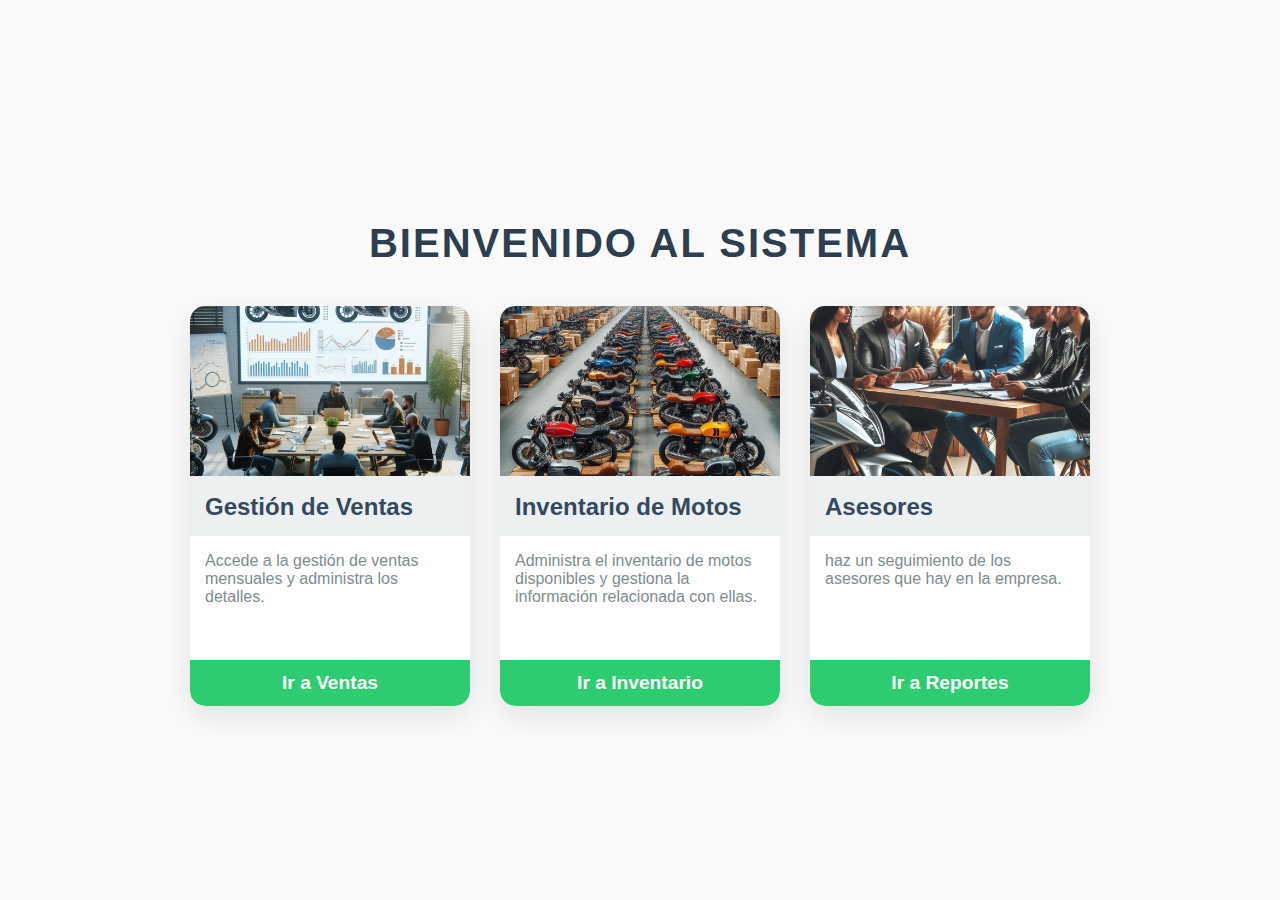
<file: index.html>
<!DOCTYPE html>
<html lang="en">
<head>
    <meta charset="UTF-8">
    <link rel="stylesheet" href="style2.css">
    <meta name="viewport" content="width=device-width, initial-scale=1.0">
    <title>Bienvenida</title>
</head>
<body>

    <h1>Bienvenido al Sistema</h1>

    <!-- Contenedor de tarjetas -->
    <div class="card-container">
        <!-- Tarjeta 1 -->
        <div class="card">
            <img src="./img/reportes.JPG" alt="Imagen 1">
            <h3>Gestión de Ventas</h3>
            <p>Accede a la gestión de ventas mensuales y administra los detalles.</p>
            <a href="Ventas.html">Ir a Ventas</a>
        </div>

        <!-- Tarjeta 2 -->
        <div class="card">
            <img src="./img/inventario.JPG" alt="Imagen 2">
            <h3>Inventario de Motos</h3>
            <p>Administra el inventario de motos disponibles y gestiona la información relacionada con ellas.</p>
            <a href="Inventario.html">Ir a Inventario</a>
        </div>

        <!-- Tarjeta 3 -->
        <div class="card">
            <img src="./img/asesores.JPG" alt="Imagen 3">
            <h3>Asesores</h3>
            <p> haz un seguimiento de los asesores que hay en la empresa.</p>
            <a href="Asesores.html">Ir a Reportes</a>
        </div>
    </div>

</body>
</html>
</file>
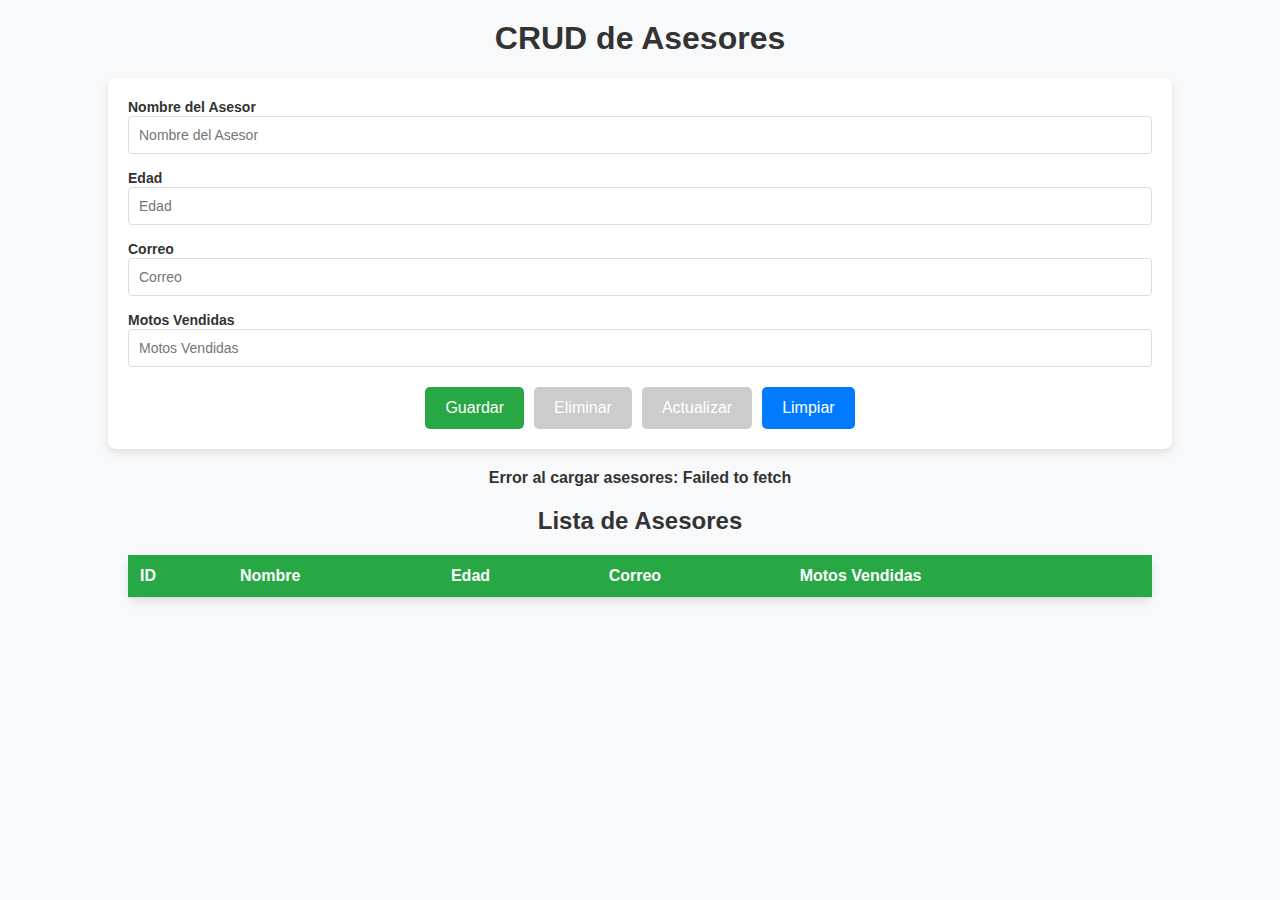
<file: Asesores.html>
<!DOCTYPE html>
<html lang="es">
<head>
    <meta charset="UTF-8">
    <meta name="viewport" content="width=device-width, initial-scale=1.0">
    <link rel="stylesheet" href="style.css">
    <title>CRUD de Asesores</title>
</head>
<body>

    <h1>CRUD de Asesores</h1>

    <div class="form-container">
        <!-- Campos para agregar o actualizar un asesor -->
        <input type="hidden" id="asesor_id"> <!-- ID oculto para actualizaciones -->
        <div class="form-group">
            <label for="nombre_asesor">Nombre del Asesor</label>
            <input type="text" id="nombre_asesor" placeholder="Nombre del Asesor">
        </div>
        <div class="form-group">
            <label for="edad_asesor">Edad</label>
            <input type="number" id="edad_asesor" placeholder="Edad">
        </div>
        <div class="form-group">
            <label for="correo_asesor">Correo</label>
            <input type="email" id="correo_asesor" placeholder="Correo">
        </div>
        <div class="form-group">
            <label for="motos_vendidas">Motos Vendidas</label>
            <input type="number" id="motos_vendidas" placeholder="Motos Vendidas">
        </div>

        <div class="button-container">
            <button id="btn_guardar" onclick="guardarAsesor()">Guardar</button>
            <button id="btn_eliminar" onclick="eliminarAsesor()" disabled>Eliminar</button>
            <button id="btn_actualizar" onclick="guardarAsesor()" disabled>Actualizar</button>
            <button id="btn_limpiar" onclick="limpiarCampos()">Limpiar</button>
        </div>
    </div>

    <!-- Mensaje de resultado -->
    <p id="mensaje_resultado"></p>

    <!-- Tabla para mostrar la lista de asesores -->
    <h2>Lista de Asesores</h2>
    <table>
        <thead>
            <tr>
                <th>ID</th>
                <th>Nombre</th>
                <th>Edad</th>
                <th>Correo</th>
                <th>Motos Vendidas</th>
            </tr>
        </thead>
        <tbody id="tabla_asesores">
            <!-- Aquí se llenarán los asesores -->
        </tbody>
    </table>

    <script>
        // Cargar los asesores al iniciar
        window.onload = listarAsesores;

        // Función para listar todos los asesores
        function listarAsesores() {
            fetch("https://api-production-3cb6.up.railway.app/controlador/asesor.php?op=ObtenerTodos")
                .then(respuesta => respuesta.json())
                .then(asesores => {
                    const tabla = document.getElementById("tabla_asesores");
                    tabla.innerHTML = ""; // Limpia la tabla antes de llenarla
                    asesores.forEach(asesor => {
                        const fila = `
                            <tr onclick="seleccionarAsesor(${asesor.id}, '${asesor.nombre}', ${asesor.edad}, '${asesor.correo}', ${asesor.motos_vendidas})">
                                <td>${asesor.id}</td>
                                <td>${asesor.nombre}</td>
                                <td>${asesor.edad}</td>
                                <td>${asesor.correo}</td>
                                <td>${asesor.motos_vendidas}</td>
                            </tr>`;
                        tabla.innerHTML += fila;
                    });
                })
                .catch(error => {
                    document.getElementById("mensaje_resultado").innerText = "Error al cargar asesores: " + error.message;
                });
        }

        // Función para seleccionar un asesor de la tabla
        function seleccionarAsesor(id, nombre, edad, correo, motosVendidas) {
            // Cargar los datos en los campos
            cargarAsesor(id, nombre, edad, correo, motosVendidas);

            // Habilitar los botones de editar y eliminar, deshabilitar el de agregar
            document.getElementById("btn_actualizar").disabled = false;
            document.getElementById("btn_eliminar").disabled = false;
            document.getElementById("btn_guardar").disabled = true;
        }

        // Función para agregar o actualizar un asesor
        function guardarAsesor() {
            const id = document.getElementById("asesor_id").value;
            const nombre = document.getElementById("nombre_asesor").value;
            const edad = document.getElementById("edad_asesor").value;
            const correo = document.getElementById("correo_asesor").value;
            const motosVendidas = document.getElementById("motos_vendidas").value;

            if (!nombre || !edad || !correo || motosVendidas === "") {
                document.getElementById("mensaje_resultado").innerText = "Por favor, completa todos los campos.";
                return;
            }

            const datos = { id, nombre, edad, correo, motos_vendidas: motosVendidas };

            const url = id
                ? `https://api-production-3cb6.up.railway.app/controlador/asesor.php?op=Actualizar`
                : `https://api-production-3cb6.up.railway.app/controlador/asesor.php?op=Insertar`;

            fetch(url, {
                method: id ? "PUT" : "POST",
                headers: { "Content-Type": "application/json" },
                body: JSON.stringify(datos),
            })
                .then(respuesta => respuesta.json())
                .then(resultado => {
                    document.getElementById("mensaje_resultado").innerText = resultado.Correcto || "Operación realizada con éxito";
                    listarAsesores(); // Recargar la tabla
                    limpiarCampos();
                })
                .catch(error => {
                    document.getElementById("mensaje_resultado").innerText = "Error: " + error.message;
                });
        }

        // Función para cargar un asesor en los campos de entrada para edición
        function cargarAsesor(id, nombre, edad, correo, motosVendidas) {
            document.getElementById("asesor_id").value = id;
            document.getElementById("nombre_asesor").value = nombre;
            document.getElementById("edad_asesor").value = edad;
            document.getElementById("correo_asesor").value = correo;
            document.getElementById("motos_vendidas").value = motosVendidas;
        }

        // Función para eliminar un asesor
        function eliminarAsesor() {
            const id = document.getElementById("asesor_id").value;
            if (confirm("¿Estás seguro de eliminar este asesor?")) {
                fetch(`https://api-production-3cb6.up.railway.app/controlador/asesor.php?op=Eliminar`, {
                    method: "DELETE",
                    headers: { "Content-Type": "application/json" },
                    body: JSON.stringify({ id }),
                })
                    .then(respuesta => respuesta.json())
                    .then(resultado => {
                        document.getElementById("mensaje_resultado").innerText = resultado.Correcto || "Asesor eliminado con éxito";
                        listarAsesores();
                        limpiarCampos(); // Limpiar los campos después de eliminar
                    })
                    .catch(error => {
                        document.getElementById("mensaje_resultado").innerText = "Error: " + error.message;
                    });
            }
        }

        // Función para limpiar los campos de entrada
        function limpiarCampos() {
            document.getElementById("asesor_id").value = "";
            document.getElementById("nombre_asesor").value = "";
            document.getElementById("edad_asesor").value = "";
            document.getElementById("correo_asesor").value = "";
            document.getElementById("motos_vendidas").value = "";

            // Deshabilitar botones de editar y eliminar, habilitar el de agregar
            document.getElementById("btn_actualizar").disabled = true;
            document.getElementById("btn_eliminar").disabled = true;
            document.getElementById("btn_guardar").disabled = false;
        }
    </script>
</body>
</html>
</file>
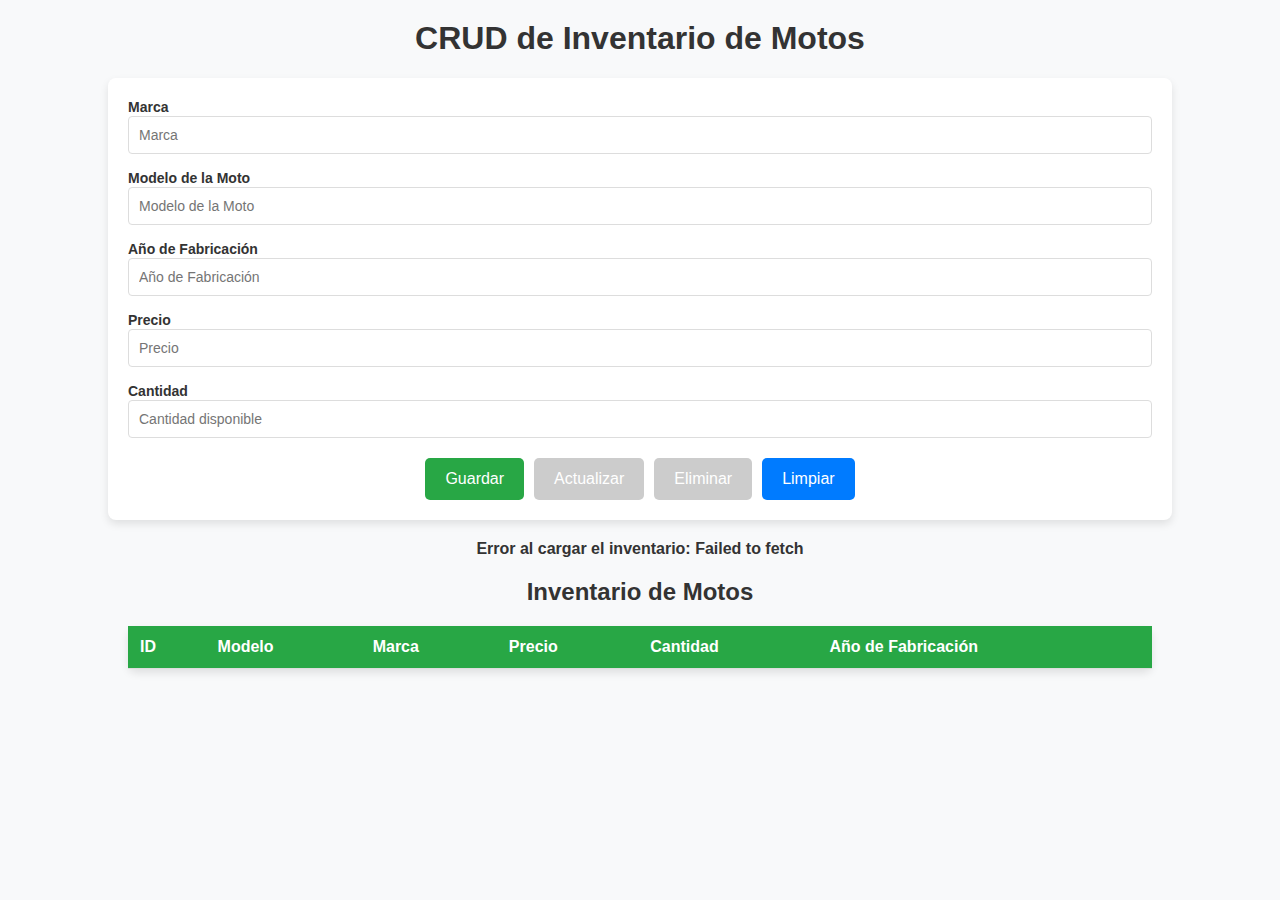
<file: Inventario.html>
<!DOCTYPE html>
<html lang="es">
<head>
    <meta charset="UTF-8">
    <meta name="viewport" content="width=device-width, initial-scale=1.0">
    <link rel="stylesheet" href="style.css">
    <title>CRUD de Inventario de Motos</title>
</head>
<body>

    <h1>CRUD de Inventario de Motos</h1>

    <div class="form-container">
        <input type="hidden" id="moto_id">
        <div class="form-group">
            <label for="marca_moto">Marca</label>
            <input type="text" id="marca_moto" placeholder="Marca">
        </div>

        <div class="form-group">
            <label for="modelo_moto">Modelo de la Moto</label>
            <input type="text" id="modelo_moto" placeholder="Modelo de la Moto">
        </div>
     
        <div class="form-group">
            <label for="año">Año de Fabricación</label>
            <input type="number" id="año" placeholder="Año de Fabricación" min="1900" max="2100">
        </div>
        
        <div class="form-group">
            <label for="precio_moto">Precio</label>
            <input type="number" id="precio_moto" placeholder="Precio">
        </div>
        <div class="form-group">
            <label for="cantidad_moto">Cantidad</label>
            <input type="number" id="cantidad_moto" placeholder="Cantidad disponible">
        </div>
      

        <div class="button-container">
            <button id="btn_guardar" onclick="guardarMoto()">Guardar</button>
            <button id="btn_actualizar" onclick="guardarMoto()" disabled>Actualizar</button>
            <button id="btn_eliminar" onclick="eliminarMoto()" disabled>Eliminar</button>
            <button id="btn_limpiar" onclick="limpiarCampos()">Limpiar</button>
        </div>
    </div>

    <p id="mensaje_resultado"></p>

    <h2>Inventario de Motos</h2>
    <table>
        <thead>
            <tr>
                <th>ID</th>
                <th>Modelo</th>
                <th>Marca</th>
                <th>Precio</th>
                <th>Cantidad</th>
                <th>Año de Fabricación</th>
            </tr>
        </thead>
        <tbody id="tabla_motos"></tbody>
    </table>

    <script>
        window.onload = listarMotos;

        function listarMotos() {
            fetch("https://api-production-3cb6.up.railway.app/controlador/inventariomotos.php?op=ObtenerTodos")
                .then(res => res.json())
                .then(motos => {
                    const tabla = document.getElementById("tabla_motos");
                    tabla.innerHTML = "";
                    motos.forEach(moto => {
                        tabla.innerHTML += `
                            <tr onclick="seleccionarMoto(${moto.id}, '${moto.modelo}', '${moto.marca}', ${moto.precio}, ${moto.cantidad}, ${moto.año})">
                                <td>${moto.id}</td>
                                <td>${moto.modelo}</td>
                                <td>${moto.marca}</td>
                                <td>${moto.precio}</td>
                                <td>${moto.cantidad}</td>
                                <td>${moto.año}</td>
                            </tr>
                        `;
                    });
                })
                .catch(err => {
                    document.getElementById("mensaje_resultado").innerText = "Error al cargar el inventario: " + err.message;
                });
        }

        function guardarMoto() {
            const id = document.getElementById("moto_id").value;
            const modelo = document.getElementById("modelo_moto").value;
            const marca = document.getElementById("marca_moto").value;
            const precio = document.getElementById("precio_moto").value;
            const cantidad = document.getElementById("cantidad_moto").value;
            const año = document.getElementById("año").value;

            if (!modelo || !marca || !precio || cantidad === "" || !año) {
                document.getElementById("mensaje_resultado").innerText = "Por favor, completa todos los campos.";
                return;
            }

            const datos = { id, modelo, marca, precio, cantidad, año };
            const url = id
                ? "https://api-production-3cb6.up.railway.app/controlador/inventariomotos.php?op=Actualizar"
                : "https://api-production-3cb6.up.railway.app/controlador/inventariomotos.php?op=Insertar";

            fetch(url, {
                method: id ? "PUT" : "POST",
                headers: { "Content-Type": "application/json" },
                body: JSON.stringify(datos),
            })
                .then(res => res.json())
                .then(result => {
                    document.getElementById("mensaje_resultado").innerText = result.Correcto || "Operación realizada con éxito";
                    listarMotos();
                    limpiarCampos();
                })
                .catch(err => {
                    document.getElementById("mensaje_resultado").innerText = "Error: " + err.message;
                });
        }

        function seleccionarMoto(id, modelo, marca, precio, cantidad, año) {
            document.getElementById("moto_id").value = id;
            document.getElementById("modelo_moto").value = modelo;
            document.getElementById("marca_moto").value = marca;
            document.getElementById("precio_moto").value = precio;
            document.getElementById("cantidad_moto").value = cantidad;
            document.getElementById("año").value = año;

            document.getElementById("btn_actualizar").disabled = false;
            document.getElementById("btn_eliminar").disabled = false;
            document.getElementById("btn_guardar").disabled = true;
        }

        function eliminarMoto() {
            const id = document.getElementById("moto_id").value;

            if (!id) {
                document.getElementById("mensaje_resultado").innerText = "No se seleccionó ninguna moto.";
                return;
            }

            const confirmacion = confirm("¿Está seguro de que desea eliminar esta moto?");
            if (!confirmacion) return;

            fetch("https://api-production-3cb6.up.railway.app/controlador/inventariomotos.php?op=Eliminar", {
                method: "DELETE",
                headers: { "Content-Type": "application/json" },
                body: JSON.stringify({ id })
            })
                .then(res => res.json())
                .then(result => {
                    document.getElementById("mensaje_resultado").innerText = result.Correcto || "Operación realizada con éxito";
                    listarMotos();
                    limpiarCampos();
                })
                .catch(err => {
                    document.getElementById("mensaje_resultado").innerText = "Error: " + err.message;
                });
        }

        function limpiarCampos() {
            document.getElementById("moto_id").value = "";
            document.getElementById("modelo_moto").value = "";
            document.getElementById("marca_moto").value = "";
            document.getElementById("precio_moto").value = "";
            document.getElementById("cantidad_moto").value = "";
            document.getElementById("año").value = "";

            document.getElementById("btn_actualizar").disabled = true;
            document.getElementById("btn_eliminar").disabled = true;
            document.getElementById("btn_guardar").disabled = false;
        }
    </script>

</body>
</html>
</file>
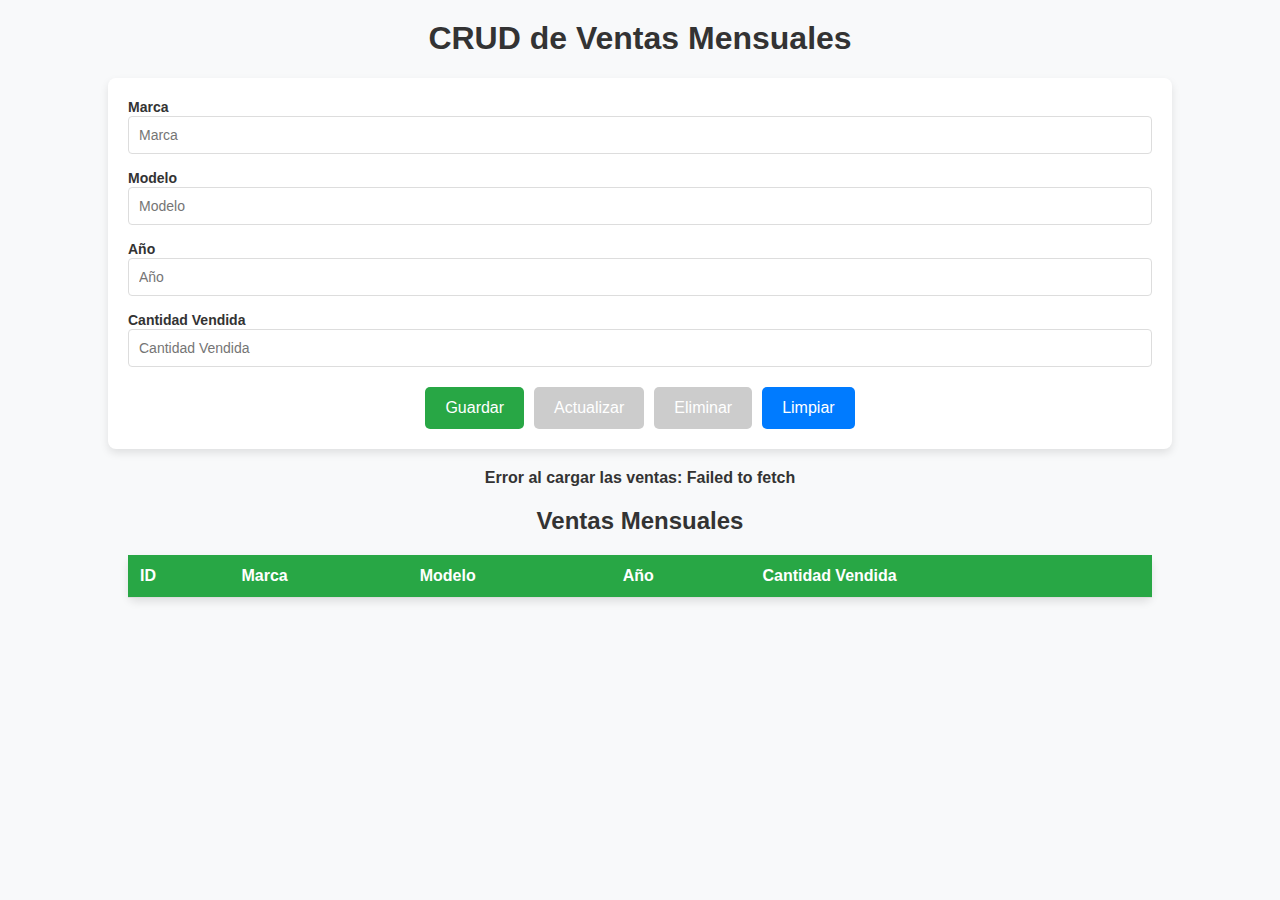
<file: Ventas.html>
<!DOCTYPE html>
<html lang="es">
<head>
    <meta charset="UTF-8">
    <meta name="viewport" content="width=device-width, initial-scale=1.0">
    <link rel="stylesheet" href="style.css">
    <title>CRUD de Ventas Mensuales</title>
</head>
<body>

    <h1>CRUD de Ventas Mensuales</h1>

    <div class="form-container">
        <input type="hidden" id="venta_id">
        <div class="form-group">
            <label for="marca">Marca</label>
            <input type="text" id="marca" placeholder="Marca">
        </div>

        <div class="form-group">
            <label for="modelo">Modelo</label>
            <input type="text" id="modelo" placeholder="Modelo">
        </div>

        <div class="form-group">
            <label for="año">Año</label>
            <input type="number" id="año" placeholder="Año" min="1900" max="2100">
        </div>

        <div class="form-group">
            <label for="cantidad_vendida">Cantidad Vendida</label>
            <input type="number" id="cantidad_vendida" placeholder="Cantidad Vendida">
        </div>

        <div class="button-container">
            <button id="btn_guardar" onclick="guardarVenta()">Guardar</button>
            <button id="btn_actualizar" onclick="guardarVenta()" disabled>Actualizar</button>
            <button id="btn_eliminar" onclick="eliminarVenta()" disabled>Eliminar</button>
            <button id="btn_limpiar" onclick="limpiarCampos()">Limpiar</button>
        </div>
    </div>

    <p id="mensaje_resultado"></p>

    <h2>Ventas Mensuales</h2>
    <table>
        <thead>
            <tr>
                <th>ID</th>
                <th>Marca</th>
                <th>Modelo</th>
                <th>Año</th>
                <th>Cantidad Vendida</th>
            </tr>
        </thead>
        <tbody id="tabla_ventas"></tbody>
    </table>

    <script>
        window.onload = listarVentas;

        function listarVentas() {
            fetch("https://api-production-3cb6.up.railway.app/controlador/ventas.php?op=ObtenerTodos")
                .then(res => res.json())
                .then(ventas => {
                    const tabla = document.getElementById("tabla_ventas");
                    tabla.innerHTML = "";
                    ventas.forEach(venta => {
                        tabla.innerHTML += `
                            <tr onclick="seleccionarVenta(${venta.id}, '${venta.marca}', '${venta.modelo}', ${venta.año}, ${venta.cantidad_vendida})">
                                <td>${venta.id}</td>
                                <td>${venta.marca}</td>
                                <td>${venta.modelo}</td>
                                <td>${venta.año}</td>
                                <td>${venta.cantidad_vendida}</td>
                            </tr>
                        `;
                    });
                })
                .catch(err => {
                    document.getElementById("mensaje_resultado").innerText = "Error al cargar las ventas: " + err.message;
                });
        }

        function guardarVenta() {
            const id = document.getElementById("venta_id").value;
            const marca = document.getElementById("marca").value;
            const modelo = document.getElementById("modelo").value;
            const año = document.getElementById("año").value;
            const cantidad_vendida = document.getElementById("cantidad_vendida").value;

            if (!marca || !modelo || !año || cantidad_vendida === "") {
                document.getElementById("mensaje_resultado").innerText = "Por favor, completa todos los campos.";
                return;
            }

            const datos = { id, marca, modelo, año, cantidad_vendida };
            const url = id
                ? "https://api-production-3cb6.up.railway.app/controlador/ventas.php?op=Actualizar"
                : "https://api-production-3cb6.up.railway.app/controlador/ventas.php?op=Insertar";

            fetch(url, {
                method: id ? "PUT" : "POST",
                headers: { "Content-Type": "application/json" },
                body: JSON.stringify(datos),
            })
                .then(res => res.json())
                .then(result => {
                    document.getElementById("mensaje_resultado").innerText = result.Correcto || "Operación realizada con éxito";
                    listarVentas();
                    limpiarCampos();
                })
                .catch(err => {
                    document.getElementById("mensaje_resultado").innerText = "Error: " + err.message;
                });
        }

        function seleccionarVenta(id, marca, modelo, año, cantidad_vendida) {
            document.getElementById("venta_id").value = id;
            document.getElementById("marca").value = marca;
            document.getElementById("modelo").value = modelo;
            document.getElementById("año").value = año;
            document.getElementById("cantidad_vendida").value = cantidad_vendida;

            document.getElementById("btn_actualizar").disabled = false;
            document.getElementById("btn_eliminar").disabled = false;
            document.getElementById("btn_guardar").disabled = true;
        }

        function eliminarVenta() {
            const id = document.getElementById("venta_id").value;

            if (!id) {
                document.getElementById("mensaje_resultado").innerText = "No se seleccionó ninguna venta.";
                return;
            }

            const confirmacion = confirm("¿Está seguro de que desea eliminar esta venta?");
            if (!confirmacion) return;

            fetch("https://api-production-3cb6.up.railway.app/controlador/ventas.php?op=Eliminar", {
                method: "DELETE",
                headers: { "Content-Type": "application/json" },
                body: JSON.stringify({ id })
            })
                .then(res => res.json())
                .then(result => {
                    document.getElementById("mensaje_resultado").innerText = result.Correcto || "Operación realizada con éxito";
                    listarVentas();
                    limpiarCampos();
                })
                .catch(err => {
                    document.getElementById("mensaje_resultado").innerText = "Error: " + err.message;
                });
        }

        function limpiarCampos() {
            document.getElementById("venta_id").value = "";
            document.getElementById("marca").value = "";
            document.getElementById("modelo").value = "";
            document.getElementById("año").value = "";
            document.getElementById("cantidad_vendida").value = "";

            document.getElementById("btn_actualizar").disabled = true;
            document.getElementById("btn_eliminar").disabled = true;
            document.getElementById("btn_guardar").disabled = false;
        }
    </script>

</body>
</html>
</file>
<file: style2.css>
body {
    font-family: 'Segoe UI', Tahoma, Geneva, Verdana, sans-serif;
    display: flex;
    flex-direction: column;
    justify-content: center;
    align-items: center;
    height: 100vh;
    margin: 0;
    background-color: #fafafa;
    color: #333;
}


h1 {
    font-size: 2.5em;
    color: #2c3e50;
    margin-bottom: 40px;
    text-transform: uppercase;
    letter-spacing: 2px;
}


.card-container {
    display: flex;
    justify-content: space-evenly;
    gap: 30px;
    flex-wrap: wrap;
}

.card {
    width: 280px;
    height: 400px;
    background-color: #ffffff;
    border-radius: 15px;
    box-shadow: 0 10px 30px rgba(0, 0, 0, 0.1);
    overflow: hidden;
    transition: transform 0.3s ease, box-shadow 0.3s ease;
    display: flex;
    flex-direction: column;
    justify-content: space-between;
}

.card:hover {
    transform: translateY(-10px);
    box-shadow: 0 15px 40px rgba(0, 0, 0, 0.15);
}

.card img {
    width: 100%;
    height: 170px;
    object-fit: cover;
    border-bottom: 2px solid #ecf0f1;
}

.card h3 {
    padding: 15px;
    font-size: 1.5em;
    color: #34495e;
    background-color: #ecf0f1;
    margin: 0;
}

.card p {
    padding: 0 15px;
    color: #7f8c8d;
    font-size: 1em;
    flex-grow: 1;
}

.card a {
    display: block;
    background-color: #2ecc71;
    padding: 12px 0;
    color: white;
    text-decoration: none;
    font-size: 1.2em;
    text-align: center;
    border-radius: 0 0 15px 15px;
    font-weight: bold;
    transition: background-color 0.3s ease;
}

.card a:hover {
    background-color: #27ae60;
}

@media (max-width: 768px) {
    .card-container {
        flex-direction: column;
        align-items: center;
    }
}
</file>
<file: style.css>
body {
    font-family: Arial, sans-serif;
    background-color: #f8f9fa;
    margin: 0;
    padding: 0;
}

h1 {
    text-align: center;
    color: #333;
    margin-top: 20px;
}

h2 {
    color: #333;
    text-align: center;
    margin-top: 20px;
}

.form-container {
    width: 80%;
    margin: 20px auto;
    background-color: #fff;
    padding: 20px;
    border-radius: 8px;
    box-shadow: 0 4px 8px rgba(0, 0, 0, 0.1);
}

.form-group {
    margin-bottom: 15px;
}

.form-group label {
    font-size: 14px;
    font-weight: bold;
    color: #333;
}

.form-group input {
    width: 100%;
    padding: 10px;
    border: 1px solid #ddd;
    border-radius: 4px;
    font-size: 14px;
    box-sizing: border-box;
}

.form-group input:focus {
    border-color: #007bff;
    outline: none;
}

.button-container {
    display: flex;
    justify-content: center;
    gap: 10px;
    margin-top: 20px;
}

button {
    padding: 12px 20px;
    border-radius: 5px;
    font-size: 16px;
    cursor: pointer;
    transition: background-color 0.3s;
    border: none;
}

#btn_guardar {
    background-color: #28a745;
    color: white;
}

#btn_guardar:hover {
    background-color: #218838;
}

#btn_guardar:disabled {
    background-color: #ccc;
    cursor: not-allowed;
}

#btn_eliminar {
    background-color: #dc3545;
    color: white;
}

#btn_eliminar:hover {
    background-color: #c82333;
}

#btn_eliminar:disabled {
    background-color: #ccc;
    cursor: not-allowed;
}

#btn_actualizar {
    background-color: #ffc107;
    color: white;
}

#btn_actualizar:hover {
    background-color: #e0a800;
}

#btn_actualizar:disabled {
    background-color: #ccc;
    cursor: not-allowed;
}

#btn_limpiar {
    background-color: #007bff;
    color: white;
}

#btn_limpiar:hover {
    background-color: #0069d9;
}

#mensaje_resultado {
    text-align: center;
    font-weight: bold;
    color: #333;
    margin-top: 20px;
}

table {
    width: 80%;
    margin: 20px auto;
    border-collapse: collapse;
    background-color: #fff;
    border-radius: 8px;
    box-shadow: 0 4px 8px rgba(0, 0, 0, 0.1);
}

table th, table td {
    padding: 12px;
    text-align: left;
    border-bottom: 1px solid #ddd;
}

table th {
    background-color: #28a745;
    color: white;
}

table tr:nth-child(even) {
    background-color: #f9f9f9;
}

table tr:hover {
    background-color: #f1f1f1;
}
</file>
